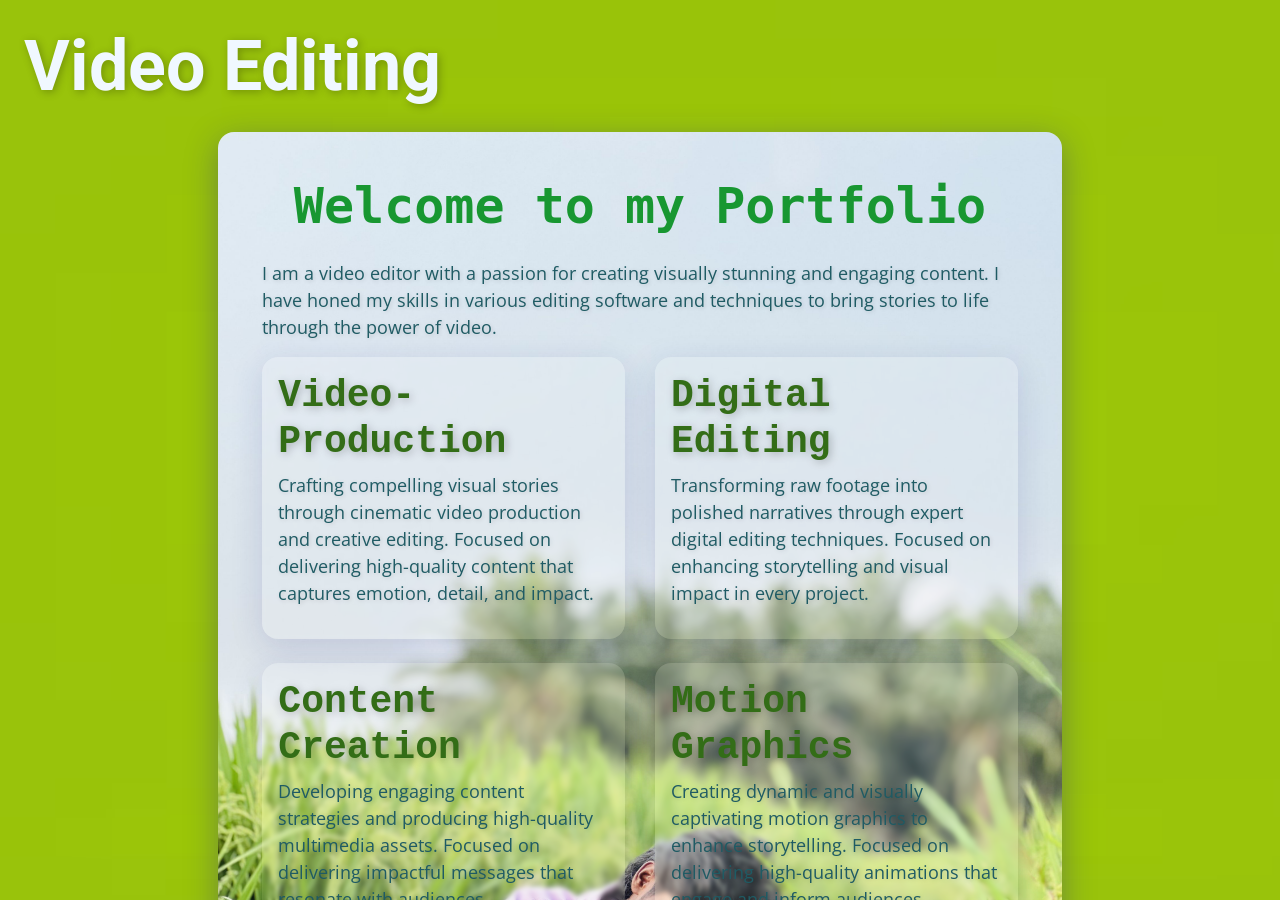
<file: index.html>
<!DOCTYPE html>
<html lang="en">
<head>
    <link rel="stylesheet" href="https://stackpath.bootstrapcdn.com/bootstrap/4.5.2/css/bootstrap.min.css" integrity="sha384-JcKb8q3iqJ61gNV9KGb8thSsNjpSL0n8PARn9HuZOnIxN0hoP+VmmDGMN5t9UJ0Z" crossorigin="anonymous">
    <link rel="stylesheet" href="style.css">
    <script src="https://code.jquery.com/jquery-3.5.1.slim.min.js" integrity="sha384-DfXdz2htPH0lsSSs5nCTpuj/zy4C+OGpamoFVy38MVBnE+IbbVYUew+OrCXaRkfj" crossorigin="anonymous"></script>
    <script src="https://cdn.jsdelivr.net/npm/popper.js@1.16.1/dist/umd/popper.min.js" integrity="sha384-9/reFTGAW83EW2RDu2S0VKaIzap3H66lZH81PoYlFhbGU+6BZp6G7niu735Sk7lN" crossorigin="anonymous"></script>
    <script src="https://stackpath.bootstrapcdn.com/bootstrap/4.5.2/js/bootstrap.min.js" integrity="sha384-B4gt1jrGC7Jh4AgTPSdUtOBvfO8shuf57BaghqFfPlYxofvL8/KUEfYiJOMMV+rV" crossorigin="anonymous"></script>
</head> 
<body>
    <div class="bg-home container-fluid p-0 m-0" style="min-height: 100vh;">
        <h1 class="main-heading text-left m-4">Video Editing</h1>
        <div class="row justify-content-center align-items-center" style="min-height: 70vh;">
            <div class="col-12 col-lg-8">
                <div class="card w-100 p-4">
                    <div class="card-body">
                        <h2 class="card-heading">Welcome to my Portfolio</h2>
                        <p class="card-text">I am a video editor with a passion for creating visually stunning and engaging content. I have honed my skills in various editing software and techniques to bring stories to life through the power of video.</p>
                        <div class="row">
                            <div class="col-12 col-md-6 mb-4">
                                <div class="mini-card h-100 p-3">
                                    <h1>Video-Production</h1>
                                    <p>Crafting compelling visual stories through cinematic video production and creative editing.
                                    Focused on delivering high-quality content that captures emotion, detail, and impact.</p>
                                </div>
                            </div>
                            <div class="col-12 col-md-6 mb-4">
                                <div class="mini-card h-100 p-3">
                                    <h1>Digital Editing</h1>
                                    <p>Transforming raw footage into polished narratives through expert digital editing techniques.
                                    Focused on enhancing storytelling and visual impact in every project.</p>
                                </div>
                            </div>
                            <div class="col-12 col-md-6 mb-4">
                                <div class="mini-card h-100 p-3">
                                    <h1>Content Creation</h1>
                                    <p>Developing engaging content strategies and producing high-quality multimedia assets.
                                    Focused on delivering impactful messages that resonate with audiences.</p>
                                </div>
                            </div>
                            <div class="col-12 col-md-6 mb-4">
                                <div class="mini-card h-100 p-3">
                                    <h1>Motion Graphics</h1>
                                    <p>Creating dynamic and visually captivating motion graphics to enhance storytelling.
                                    Focused on delivering high-quality animations that engage and inform audiences.</p>
                                </div>
                            </div>
                            <div class="col-12 col-md-6 mb-4">
                                <div class="mini-card h-100 p-3">
                                    <h1>Transitions</h1>
                                    <p>Seamlessly blending scenes and enhancing storytelling through expert transitions.
                                    Focused on creating smooth and engaging visual flows that captivate audiences.</p>
                                </div>
                            </div>
                            <div class="col-12 col-md-6 mb-4">
                                <div class="mini-card h-100 p-3">
                                    <h1>Colour Grading</h1>
                                    <p>Enhancing the visual tone and mood of footage through expert colour grading techniques.
                                    Focused on delivering a polished and professional look that elevates every project.</p>
                                </div>
                            </div>
                        </div>
                    </div>
                </div>
            </div>
        </div>
    </div>
</body>
</html>
</file>
<file: style.css>
@import url('https://fonts.googleapis.com/css2?family=Bree+Serif&family=Caveat:wght@400;700&family=Lobster&family=Monoton&family=Open+Sans:ital,wght@0,400;0,700;1,400;1,700&family=Playfair+Display+SC:ital,wght@0,400;0,700;1,700&family=Playfair+Display:ital,wght@0,400;0,700;1,700&family=Roboto:ital,wght@0,400;0,700;1,400;1,700&family=Source+Sans+Pro:ital,wght@0,400;0,700;1,700&family=Work+Sans:ital,wght@0,400;0,700;1,700&display=swap');
.main-heading {
    font-weight: bold;
    font-family: 'Roboto';
    font-size: 70px;
    color: aliceblue;
}
 
.card {
    background-image: url('PROFILE.jpg');
    background-size: cover;
    background-position: center;
    background-repeat: no-repeat;
    border: none;
    backdrop-filter: blur(10px);
    -webkit-backdrop-filter: blur(10px);
    box-shadow: 0 8px 32px 0 rgba(31, 38, 135, 0.37);
    border-radius: 16px;
    padding: 2rem;
}
.card-heading {
    font-weight: bold;
    font-family: monospace;
    color: rgb(24, 151, 49);
    font-size: 50px;
    text-align: center;
    margin-bottom: 1.5rem;
}
.mini-card {
    background: rgba(255, 255, 255, 0.15);
    border: none;
    backdrop-filter: blur(2px);
    -webkit-backdrop-filter: blur(2px);
    box-shadow: 0 8px 32px 0 rgba(31, 38, 135, 0.15);
    border-radius: 16px;
    padding: 1rem;
}
@media (min-width: 768px) {
    .mini-card {
        margin-bottom: 0;
    }
}
html, body {
    width: 100vw;
    min-height: 100vh;
    margin: 0;
    padding: 0;
    overflow-x: hidden;
}

.bg-home {
    background-image: url(bg-3.avif);
    width: 100vw;
    height: 100vh;
    min-height: 100vh;
    background-size: 100% 100%;
    background-position: center center;
    background-repeat: no-repeat;
    overflow-x: hidden;
}
.profile-image {
    height: 10px auto;
    width: 10px auto;
}
h1 {
    font-family: 'Courier New', Courier, monospace;
    font-size: 38px;
    font-weight: 800;
    color: rgb(51, 109, 23);
    text-shadow: 2px 2px 8px rgba(0,0,0,0.25);
}
p {
    font-family: 'Open Sans', sans-serif;
    font-size: 18px;
    color: #1f5b64;
    text-shadow: 1px 1px 4px rgba(0,0,0,0.15);
}
</file>
<file: Home.css>
@import url('https://fonts.googleapis.com/css2?family=Bree+Serif&family=Caveat:wght@400;700&family=Lobster&family=Monoton&family=Open+Sans:ital,wght@0,400;0,700;1,400;1,700&family=Playfair+Display+SC:ital,wght@0,400;0,700;1,700&family=Playfair+Display:ital,wght@0,400;0,700;1,700&family=Roboto:ital,wght@0,400;0,700;1,400;1,700&family=Source+Sans+Pro:ital,wght@0,400;0,700;1,700&family=Work+Sans:ital,wght@0,400;0,700;1,700&display=swap');
.main-heading {
    font-weight: bold;
    font-family: 'Roboto';
    font-size: 70px;
    color: aliceblue;
}
 
.card {
    background-image: url('PROFILE.jpg');
    background-size: cover;
    background-position: center;
    background-repeat: no-repeat;
    border: none;
    backdrop-filter: blur(10px);
    -webkit-backdrop-filter: blur(10px);
    box-shadow: 0 8px 32px 0 rgba(31, 38, 135, 0.37);
    border-radius: 16px;
    padding: 2rem;
}
.card-heading {
    font-weight: bold;
    font-family: monospace;
    color: rgb(24, 151, 49);
    font-size: 50px;
    text-align: center;
    margin-bottom: 1.5rem;
}
.mini-card {
    background: rgba(255, 255, 255, 0.15);
    border: none;
    backdrop-filter: blur(2px);
    -webkit-backdrop-filter: blur(2px);
    box-shadow: 0 8px 32px 0 rgba(31, 38, 135, 0.15);
    border-radius: 16px;
    padding: 1rem;
}
@media (min-width: 768px) {
    .mini-card {
        margin-bottom: 0;
    }
}
html, body {
    width: 100vw;
    min-height: 100vh;
    margin: 0;
    padding: 0;
    overflow-x: hidden;
}

.bg-home {
    background-image: url(bg-3.avif);
    width: 100vw;
    height: 100vh;
    min-height: 100vh;
    background-size: 100% 100%;
    background-position: center center;
    background-repeat: no-repeat;
    overflow-x: hidden;
}
.profile-image {
    height: 10px auto;
    width: 10px auto;
}
h1 {
    font-family: 'Courier New', Courier, monospace;
    font-size: 38px;
    font-weight: 800;
    color: rgb(51, 109, 23);
    text-shadow: 2px 2px 8px rgba(0,0,0,0.25);
}
p {
    font-family: 'Open Sans', sans-serif;
    font-size: 18px;
    color: #1f5b64;
    text-shadow: 1px 1px 4px rgba(0,0,0,0.15);
}
</file>
